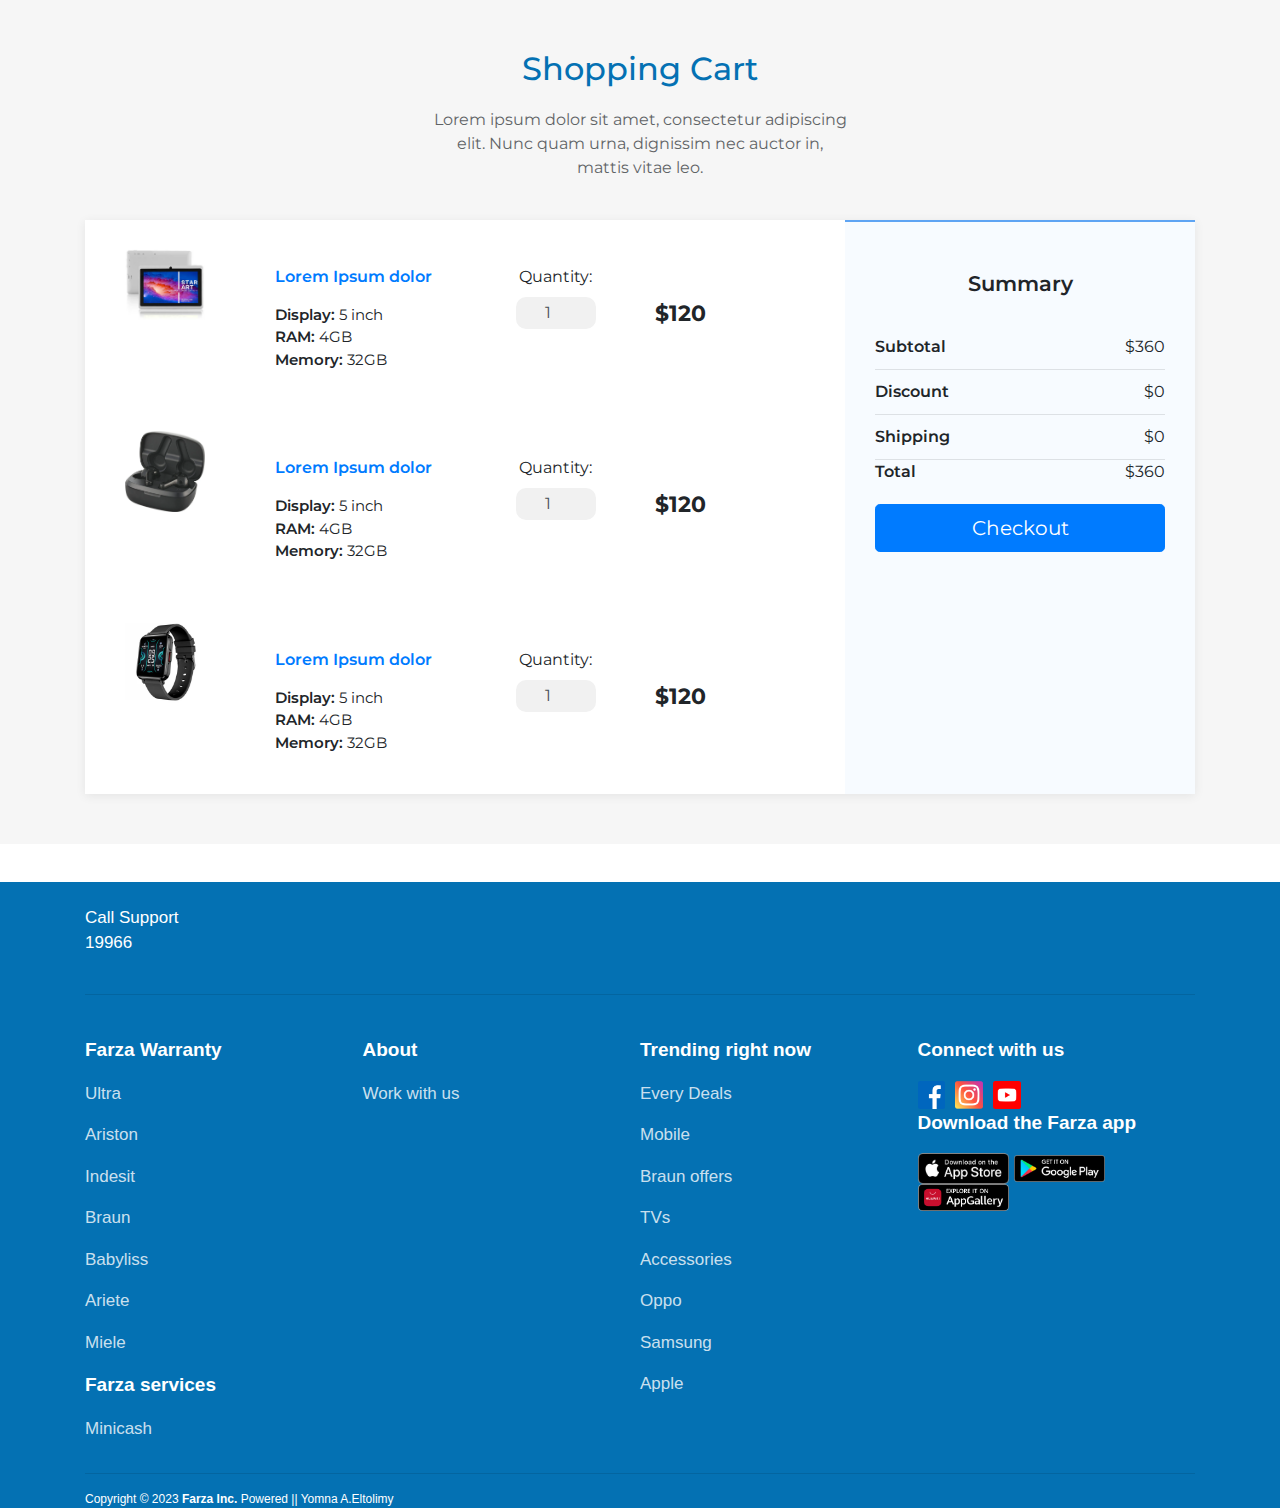
<file: cart.html>
<!DOCTYPE html>
<html>

<head>
    <title> HomePage | Farza</title>
    <meta charset="UTF-8">
    <meta name="viewport" content="width=device-width, initial-scale=1">
    <link rel="stylesheet" href="https://maxcdn.bootstrapcdn.com/bootstrap/4.0.0/css/bootstrap.min.css">
    <link href=" https://fonts.googleapis.com/css?family=Montserrat " rel=" stylesheet ">
    <link rel=" stylesheet " href=" Css/sheet.css ">
</head>

<body>

    <main class=" page ">
        <section class=" shopping-cart dark ">
            <div class=" container ">
                <div class=" block-heading ">
                    <h2>Shopping Cart</h2>
                    <p>Lorem ipsum dolor sit amet, consectetur adipiscing elit. Nunc quam urna, dignissim nec auctor in,
                        mattis vitae leo.</p>
                </div>
                <div class=" content ">
                    <div class=" row ">
                        <div class=" col-md-12 col-lg-8 ">
                            <div class=" items ">
                                <div class=" product ">
                                    <div class=" row ">
                                        <div class=" col-md-3 ">
                                            <img class=" img-fluid mx-auto d-block image "
                                                src=" image/wwwwwwwwwwwwww.png ">
                                        </div>
                                        <div class="col-md-8">
                                            <div class="info">
                                                <div class="row">
                                                    <div class="col-md-5 product-name">
                                                        <div class="product-name">
                                                            <a href="#">Lorem Ipsum dolor</a>
                                                            <div class="product-info">
                                                                <div>Display: <span class="value">5 inch</span></div>
                                                                <div>RAM: <span class="value">4GB</span></div>
                                                                <div>Memory: <span class="value">32GB</span></div>
                                                            </div>
                                                        </div>
                                                    </div>
                                                    <div class="col-md-4 quantity">
                                                        <label for="quantity">Quantity:</label>
                                                        <input type="number" id="quantity" value="1"
                                                            class="form-control quantity-input" min="1" max="1000">
                                                    </div>
                                                    <div class="col-md-3 price">
                                                        <span>$120</span>
                                                    </div>
                                                </div>
                                            </div>
                                        </div>

                                    </div>
                                </div>
                                <div class=" product ">
                                    <div class=" row ">
                                        <div class=" col-md-3 ">
                                            <img class=" img-fluid mx-auto d-block image "
                                                src=" image/wwwwwwwwwwwwwwwwwwwwwwwwwwwww.png ">
                                        </div>
                                        <div class="col-md-8">
                                            <div class="info">
                                                <div class="row">
                                                    <div class="col-md-5 product-name">
                                                        <div class="product-name">
                                                            <a href="#">Lorem Ipsum dolor</a>
                                                            <div class="product-info">
                                                                <div>Display: <span class="value">5 inch</span></div>
                                                                <div>RAM: <span class="value">4GB</span></div>
                                                                <div>Memory: <span class="value">32GB</span></div>
                                                            </div>
                                                        </div>
                                                    </div>
                                                    <div class="col-md-4 quantity">
                                                        <label for="quantity">Quantity:</label>
                                                        <input type="number" id="quantity" value="1"
                                                            class="form-control quantity-input" min="1" max="1000">
                                                    </div>
                                                    <div class="col-md-3 price">
                                                        <span>$120</span>
                                                    </div>
                                                </div>
                                            </div>
                                        </div>

                                    </div>
                                </div>
                                <div class=" product ">
                                    <div class=" row ">
                                        <div class=" col-md-3 ">
                                            <img class=" img-fluid mx-auto d-block image " src=" image/ww.png ">
                                        </div>
                                        <div class="col-md-8">
                                            <div class="info">
                                                <div class="row">
                                                    <div class="col-md-5 product-name">
                                                        <div class="product-name">
                                                            <a href="#">Lorem Ipsum dolor</a>
                                                            <div class="product-info">
                                                                <div>Display: <span class="value">5 inch</span></div>
                                                                <div>RAM: <span class="value">4GB</span></div>
                                                                <div>Memory: <span class="value">32GB</span></div>
                                                            </div>
                                                        </div>
                                                    </div>
                                                    <div class="col-md-4 quantity">
                                                        <label for="quantity">Quantity:</label>
                                                        <input type="number" id="quantity" value="1"
                                                            class="form-control quantity-input" min="1" max="1000">
                                                    </div>
                                                    <div class="col-md-3 price">
                                                        <span>$120</span>
                                                    </div>
                                                </div>
                                            </div>
                                        </div>

                                    </div>
                                </div>
                            </div>
                        </div>
                        <div class=" col-md-12 col-lg-4 ">
                            <div class=" summary ">
                                <h3>Summary</h3>
                                <div class=" summary-item "><span class=" text ">Subtotal</span><span
                                        class=" price ">$360</span></div>
                                <div class=" summary-item "><span class=" text ">Discount</span><span
                                        class=" price ">$0</span></div>
                                <div class=" summary-item "><span class=" text ">Shipping</span><span
                                        class=" price ">$0</span></div>
                                <div class=" summary-item "><span class=" text ">Total</span><span
                                        class=" price ">$360</span></div>
                                <button type=" button " class=" btn btn-primary btn-lg btn-block ">Checkout</button>
                            </div>
                        </div>
                    </div>
                </div>
            </div>
        </section>
    </main>
</body>
<footer>
    <div class="footer-full">
        <div class="container">
            <div class="content1">
                <i class="fas fa-phone"></i>
                <div class="text">
                    <span>Call Support </span>
                    <br>
                    <span>19966</span>
                </div>
            </div>
            <hr>
            <br>
            <div class="content2">
                <div class="box">
                    <p><b>Farza Warranty</b></p>
                    <p><a href="#">Ultra</a></p>
                    <p><a href="#">Ariston</a></p>
                    <p><a href="#">Indesit</a></p>
                    <p><a href="#">Braun</a></p>
                    <p><a href="#">Babyliss</a></p>
                    <p><a href="#">Ariete</a></p>
                    <p><a href="#">Miele</a></p>
                    <p><b>Farza services</b></p>
                    <p><a href="#">Minicash</a></p>
                </div>
                <div class="box">
                    <p><b>About</b></p>
                    <p><a href="#">Work with us</a></p>
                </div>
                <div class="box">
                    <p><b>Trending right now</b></p>
                    <p><a href="#">Every Deals</a></p>
                    <p><a href="#">Mobile</a></p>
                    <p><a href="#">Braun offers</a></p>
                    <p><a href="#">TVs</a></p>
                    <p><a href="#">Accessories</a></p>
                    <p><a href="#">Oppo</a></p>
                    <p><a href="#">Samsung</a></p>
                    <p><a href="#">Apple</a></p>
                </div>
                <div class="box">
                    <p><b>Connect with us</b></p>
                    <div class="logo-connect">
                        <img src="image/face.png" alt="">
                        <img src="image/insta.png" alt="">
                        <img src="image/youtup.png" alt="">
                    </div>
                    <p><b>Download the Farza app</b></p>
                    <div class="logo-items">
                        <img src="image/IOS.png" alt="">
                        <img src="image/Google.png" alt="">
                        <img src="image/Huawei.png" alt="">
                    </div>
                </div>
            </div>
            <hr>
            <div class="copyright">
                Copyright &copy; 2023 <strong><b>Farza</b></strong> <strong>Inc. </strong>Powered || Yomna A.Eltolimy
            </div>
        </div>
    </div>
</footer>
<script src=" https://maxcdn.bootstrapcdn.com/bootstrap/4.0.0/js/bootstrap.min.js "></script>
</body>

</html>
</file>
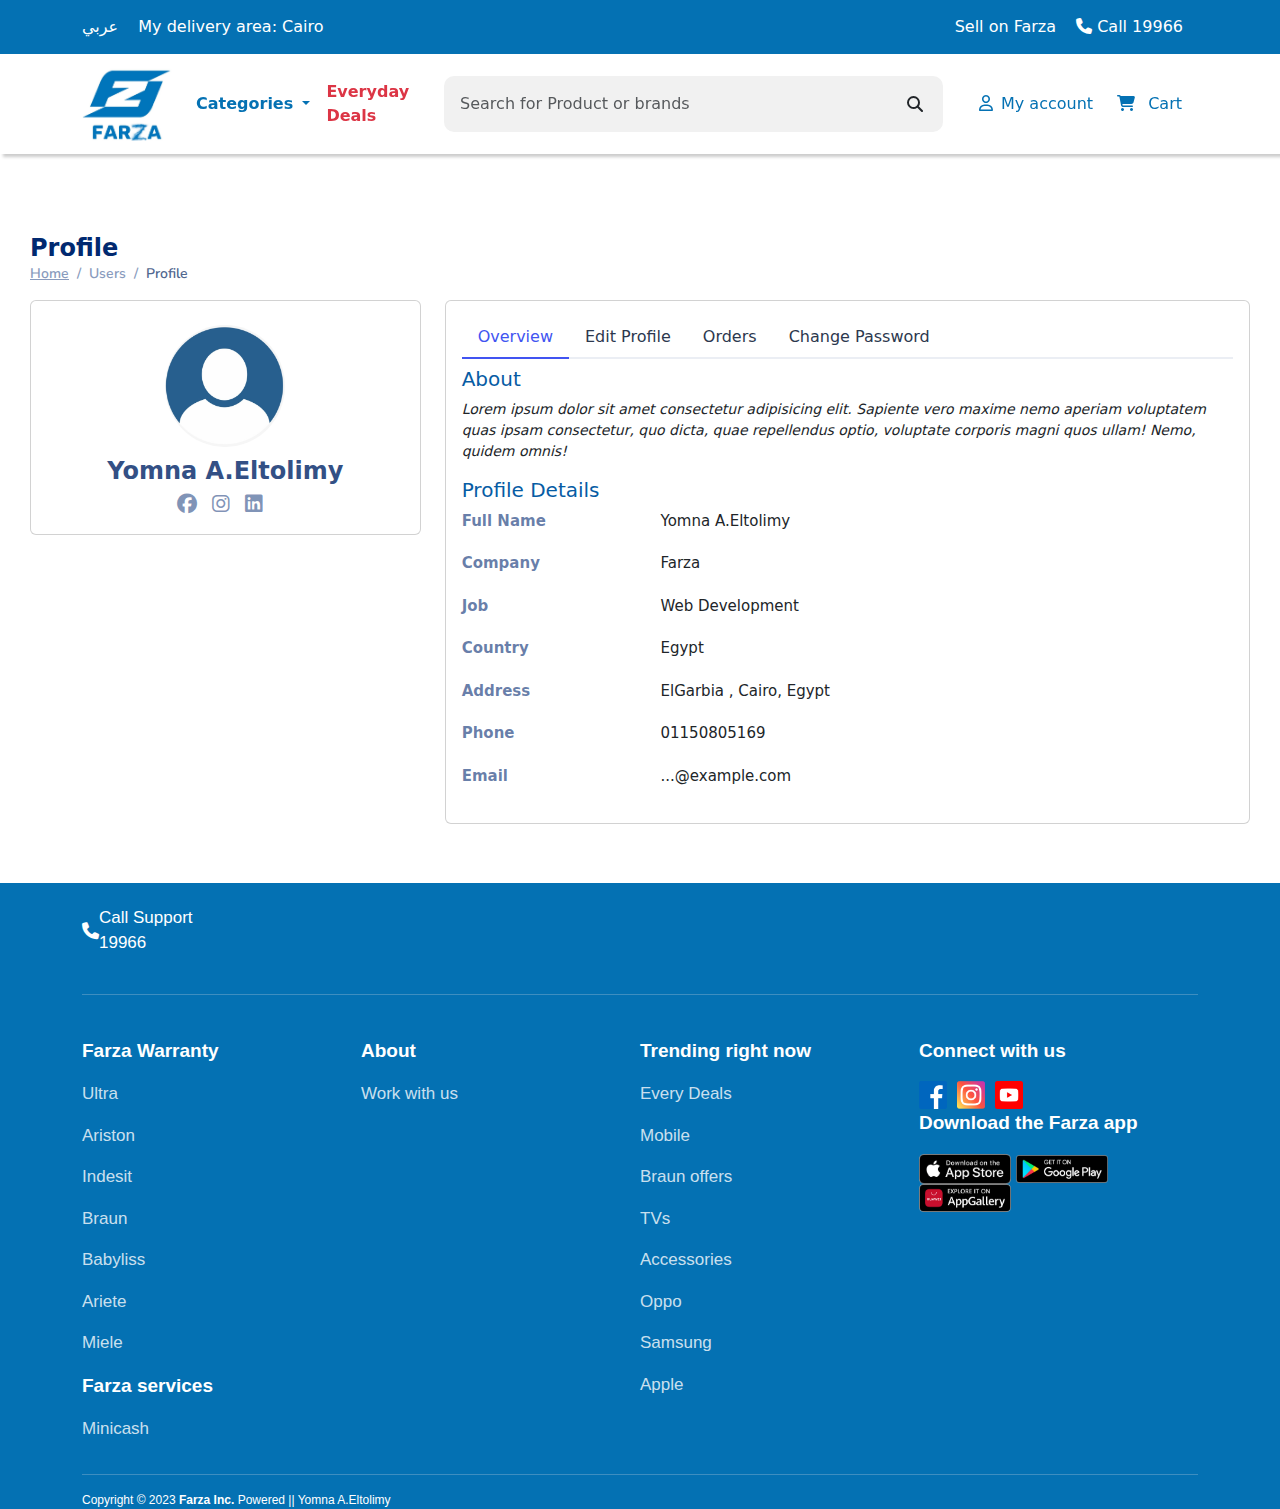
<file: index6.html>
<!DOCTYPE html>
<html lang="en">

<head>
  <meta charset="utf-8" />
  <meta content="width=device-width, initial-scale=1.0" name="viewport" />

  <title>HomePage / Farza</title>
  <meta content="" name="description" />
  <meta content="" name="keywords" />

  <!-- Google Fonts -->
  <link href="https://fonts.gstatic.com" rel="preconnect" />
  <link
    href="https://fonts.googleapis.com/css?family=Open+Sans:300,300i,400,400i,600,600i,700,700i|Nunito:300,300i,400,400i,600,600i,700,700i|Poppins:300,300i,400,400i,500,500i,600,600i,700,700i"
    rel="stylesheet" />
  <link rel="stylesheet" href="https://cdnjs.cloudflare.com/ajax/libs/bootstrap/5.3.0/css/bootstrap.min.css" />
  <!-- Template Main CSS File -->
  <link rel="stylesheet" href="https://cdnjs.cloudflare.com/ajax/libs/font-awesome/6.3.0/css/all.min.css" />
  <link href="Css/sheet.css" rel="stylesheet" />
</head>

<body>
  <header>
    <div class="header-fixed">
      <div class="head">
        <div class="container">
          <div class="head-container">
            <div class="frist">
              <span>عربي</span>
              <span>My delivery area: Cairo</span>
            </div>
            <div class="second">
              <span>Sell on Farza </span>
              <span><i class="fas fa-phone"></i> Call 19966</span>
            </div>
          </div>
        </div>
      </div>
      <!-- //////////////////////////////////////////////////////////////// -->
      <nav class="navbar navbar-expand-lg header">
        <div class="container">
          <a class="navbar-brand" href="#">
            <img src="./image/WhatsApp Image 2023-03-24 at 3.12.04 PM.jpeg" class="img-fluid" />
          </a>
          <button class="navbar-toggler" type="button" data-bs-toggle="collapse"
            data-bs-target="#navbarSupportedContent" aria-controls="navbarSupportedContent" aria-expanded="false"
            aria-label="Toggle navigation">
            <span class="">
              <i class="fa-solid fa-bars text-info"></i>
            </span>
          </button>
          <div class="menu collapse navbar-collapse" id="navbarSupportedContent">
            <ul class="navbar-nav  mb-2 mb-lg-0">
              <li class="nav-item dropdown">
                <a class="nav-link dropdown-toggle" href="#" id="navbarDropdown" role="button" data-bs-toggle="dropdown"
                  aria-expanded="false">
                  <b>Categories</b>
                </a>
                <ul class="dropdown-menu multi-level" aria-labelledby="navbarDropdown">
                  <li class="dropdown-submenu p-2">
                    <div class="text d-flex align-items-center">
                      <img class="img-fluid w-50" src="image/Mobiles_and_tablets.png" alt="">
                      <span>Mobile &amp; Tablets</span>
                    </div>
                    <ul class="dropdown-menu">
                      <li class="link"><a href="#">Mobile</a></li>
                      <hr>
                      <li class="link"><a href="#">Tablets</a></li>
                      <hr>
                      <li class="link"><a href="#">Mobile &amp; Tablet Accessories</a></li>
                    </ul>
                    <div class="arrow"></div>
                  </li>
                  <hr>
                  <li class="dropdown-submenu p-2">
                    <div class="text d-flex align-items-center">
                      <img class="img-fluid w-50" src="image/TV_Entertainmentt.png" alt="">
                      <span>TVs</span>
                    </div>
                    <ul class="dropdown-menu">
                      <li class="link"><a href="#">Explore all</a></li>
                      <hr>
                      <li class="link"><a href="#">TVs</a></li>
                      <hr>
                      <li class="link"><a href="#">Receivers</a></li>
                      <hr>
                      <li class="link"><a href="#">TV Accessories</a></li>
                      <hr>
                      <li class="link"><a href="#">Home Audio</a></li>
                    </ul>
                    <div class="arrow"></div>
                  </li>
                  <hr>
                  <li class="dropdown-submenu p-2">
                    <div class="text d-flex align-items-center">
                      <img class="img-fluid w-75" src="image/small_hope_appliancess.png" alt="">
                      <span>Small Home Appliances</span>
                    </div>
                    <ul class="dropdown-menu">
                      <li class="link"><a href="#"> Explore all</a></li>
                      <hr>
                      <li class="link"><a href="#">Shope All</a></li>
                      <hr>
                      <li class="link"><a href="#">Fans</a></li>
                      <hr>
                      <li class="link"><a href="#">Air Coolers</a></li>
                      <hr>
                      <li class="link"><a href="#">Heaters</a></li>
                      <hr>
                      <li class="link"><a href="#">Kettles & Coffe Makers</a></li>
                      <hr>
                      <li class="link"><a href="#">Microwaves</a></li>
                      <hr>
                      <li class="link"><a href="#">Water Dispenser</a></li>
                      <hr>
                      <li class="link"><a href="#">Hand Blenders</a></li>
                    </ul>
                    <div class="arrow"></div>
                  </li>
                  <hr>
                  <li class="dropdown-submenu p-2">
                    <div class="text d-flex align-items-center">
                      <img class="img-fluid w-25" src="image/Large_home_appliancee.png" alt="">
                      <span> Large Home Appliances</span>
                    </div>
                    <ul class="dropdown-menu">
                      <li class="link"><a href="#">Explore all</a></li>
                      <hr>
                      <li class="link"><a href="#">TVs</a></li>
                      <hr>
                      <li class="link"><a href="#">Receivers</a></li>
                      <hr>
                      <li class="link"><a href="#">TV Accessories</a></li>
                      <hr>
                      <li class="link"><a href="#">Home Audio</a></li>
                    </ul>
                    <div class="arrow"></div>
                  </li>
                  <hr>
                  <li class="dropdown-submenu p-2">
                    <div class="text d-flex align-items-center">
                      <img class="img-fluid w-25" src="image/Laptops_PCss.png" alt="">
                      <span>Laptops & PCs</span>
                    </div>
                    <ul class="dropdown-menu">
                      <li class="link"><a href="#">Explore all</a></li>
                      <hr>
                      <li class="link"><a href="#">TVs</a></li>
                      <hr>
                      <li class="link"><a href="#">Receivers</a></li>
                      <hr>
                      <li class="link"><a href="#">TV Accessories</a></li>
                      <hr>
                      <li class="link"><a href="#">Home Audio</a></li>
                    </ul>
                    <div class="arrow"></div>
                  </li>
                  <hr>
                  <li class="dropdown-submenu p-2">
                    <div class="text d-flex align-items-center">
                      <img class="img-fluid w-25" src="image/beautyt_fitness.avif" alt="">
                      <span>Personal Care</span>
                    </div>
                    <ul class="dropdown-menu">
                      <li class="link"><a href="#">Explore all</a></li>
                      <hr>
                      <li class="link"><a href="#">TVs</a></li>
                      <hr>
                      <li class="link"><a href="#">Receivers</a></li>
                      <hr>
                      <li class="link"><a href="#">TV Accessories</a></li>
                      <hr>
                      <li class="link"><a href="#">Home Audio</a></li>
                    </ul>
                    <div class="arrow"></div>
                  </li>
                  <hr>
                  <li class="dropdown-submenu p-2">
                    <div class="text d-flex align-items-center">
                      <img class="img-fluid w-25" src="image/electronicss.png" alt="">
                      <span>Electronics</span>
                    </div>
                    <ul class="dropdown-menu">
                      <li class="link"><a href="#">Explore all</a></li>
                      <hr>
                      <li class="link"><a href="#">TVs</a></li>
                      <hr>
                      <li class="link"><a href="#">Receivers</a></li>
                      <hr>
                      <li class="link"><a href="#">TV Accessories</a></li>
                      <hr>
                      <li class="link"><a href="#">Home Audio</a></li>
                    </ul>
                    <div class="arrow"></div>
                  </li>
                  <hr>
                  <li class="dropdown-submenu p-2">
                    <div class="text d-flex align-items-center">
                      <img class="img-fluid w-25" src="image/gaming_1.png" alt="">
                      <span>Gaming</span>
                    </div>
                    <ul class="dropdown-menu">
                      <li class="link"><a href="#">Explore all</a></li>
                      <hr>
                      <li class="link"><a href="#">TVs</a></li>
                      <hr>
                      <li class="link"><a href="#">Receivers</a></li>
                      <hr>
                      <li class="link"><a href="#">TV Accessories</a></li>
                      <hr>
                      <li class="link"><a href="#">Home Audio</a></li>
                    </ul>
                    <div class="arrow"></div>
                  </li>
                </ul>
              </li>
            </ul>
            <div class="navbar-nav mb-2 mb-lg-0 w-25">
              <div class="nav-item ">
                <a class="nav-link active text-danger fs-tt" aria-current="page" href="#"><b>Everyday
                    Deals</b></a>
              </div>
            </div>
            <form class="d-flex w-100  position-relative">
              <input class="form-control p-3 me-1 " type="search" placeholder="Search for Product or brands"
                aria-label="Search">
              <i class="fa-solid fa-magnifying-glass position-absolute translate-middle end-0 top-50 p-2"></i>
            </form>
            <div class="d-flex acc align-itmes-center w-50">
              <div class="account-conect me-3 d-flex align-items-center">
                <a href="index6.html"><span><i class="fa-regular fa-user"></i><span class="mx-2">My
                      account</span></span></a>
              </div>
              <div class="cart-conect me-2">
                <a href="cart.html"><span class="w-100"><i class="fa-solid fa-cart-shopping"></i> <span
                      class="mx-2">Cart</span></span></a>
              </div>
            </div>
          </div>
        </div>
      </nav>
      <div></div>
      <!-- //////////////////////////////////////////////////////////////// -->

    </div>

  </header>
  <main id="main" class="main">
    <div class="pagetitle">
      <h1>Profile</h1>
      <nav>
        <ol class="breadcrumb">
          <li class="breadcrumb-item"><a href="index.html">Home</a></li>
          <li class="breadcrumb-item">Users</li>
          <li class="breadcrumb-item active">Profile</li>
        </ol>
      </nav>
    </div>
    <!-- End Page Title -->

    <section class="section profile">
      <div class="row">
        <div class="col-xl-4">
          <div class="card">
            <div class="card-body profile-card pt-4 d-flex flex-column align-items-center">
              <img src="image/WhatsApp Image 2023-05-14 at 3.58.25 PM.jpeg" alt="Profile" class="rounded-circle" />
              <h2>Yomna A.Eltolimy</h2>
              <div class="social-links mt-2">
                <a href="#" class="facebook"><i class="fab fa-facebook"></i></a>
                <a href="#" class="instagram"><i class="fab fa-instagram"></i></a>
                <a href="#" class="linkedin"><i class="fab fa-linkedin"></i></a>
              </div>
            </div>
          </div>
        </div>

        <div class="col-xl-8">
          <div class="card">
            <div class="card-body pt-3">
              <!-- Bordered Tabs -->
              <ul class="nav nav-tabs nav-tabs-bordered">
                <li class="nav-item">
                  <button class="nav-link active" data-bs-toggle="tab" data-bs-target="#profile-overview">
                    Overview
                  </button>
                </li>

                <li class="nav-item">
                  <button class="nav-link" data-bs-toggle="tab" data-bs-target="#profile-edit">
                    Edit Profile
                  </button>
                </li>

                <li class="nav-item">
                  <button class="nav-link" data-bs-toggle="tab" data-bs-target="#profile-Orders">
                    Orders
                  </button>
                </li>

                <li class="nav-item">
                  <button class="nav-link" data-bs-toggle="tab" data-bs-target="#profile-change-password">
                    Change Password
                  </button>
                </li>
              </ul>
              <div class="tab-content pt-2">
                <div class="tab-pane fade show active profile-overview" id="profile-overview">
                  <h5 class="card-title">About</h5>
                  <p class="small fst-italic">
                    Lorem ipsum dolor sit amet consectetur adipisicing elit. Sapiente vero maxime nemo aperiam
                    voluptatem quas ipsam consectetur, quo dicta, quae repellendus optio, voluptate corporis magni quos
                    ullam! Nemo, quidem omnis!
                  </p>

                  <h5 class="card-title">Profile Details</h5>

                  <div class="row">
                    <div class="col-lg-3 col-md-4 label">Full Name</div>
                    <div class="col-lg-9 col-md-8">Yomna A.Eltolimy</div>
                  </div>

                  <div class="row">
                    <div class="col-lg-3 col-md-4 label">Company</div>
                    <div class="col-lg-9 col-md-8">Farza</div>
                  </div>

                  <div class="row">
                    <div class="col-lg-3 col-md-4 label">Job</div>
                    <div class="col-lg-9 col-md-8">Web Development</div>
                  </div>

                  <div class="row">
                    <div class="col-lg-3 col-md-4 label">Country</div>
                    <div class="col-lg-9 col-md-8">Egypt</div>
                  </div>

                  <div class="row">
                    <div class="col-lg-3 col-md-4 label">Address</div>
                    <div class="col-lg-9 col-md-8">
                      ElGarbia , Cairo, Egypt
                    </div>
                  </div>

                  <div class="row">
                    <div class="col-lg-3 col-md-4 label">Phone</div>
                    <div class="col-lg-9 col-md-8">01150805169</div>
                  </div>

                  <div class="row">
                    <div class="col-lg-3 col-md-4 label">Email</div>
                    <div class="col-lg-9 col-md-8">...@example.com</div>
                  </div>
                </div>

                <div class="tab-pane fade profile-edit pt-3" id="profile-edit">
                  <!-- Profile Edit Form -->
                  <form>
                    <div class="row mb-3">
                      <label for="profileImage" class="col-md-4 col-lg-3 col-form-label">Profile Image</label>
                      <div class="col-md-8 col-lg-9">
                        <img src="image/WhatsApp Image 2023-05-14 at 3.58.25 PM.jpeg" alt="Profile" />
                        <div class="pt-2">
                          <a href="#" class="btn btn-primary btn-sm" title="Upload new profile image"><i
                              class="fas fa-upload"></i></a>
                          <a href="#" class="btn btn-danger btn-sm" title="Remove my profile image"><i
                              class="fas fa-trash-can"></i></a>
                        </div>
                      </div>
                    </div>

                    <div class="row mb-3">
                      <label for="fullName" class="col-md-4 col-lg-3 col-form-label">Full Name</label>
                      <div class="col-md-8 col-lg-9">
                        <input name="fullName" type="text" class="form-control" id="fullName"
                          value="Yomna A.Eltolimy" />
                      </div>
                    </div>

                    <div class="row mb-3">
                      <label for="about" class="col-md-4 col-lg-3 col-form-label">About</label>
                      <div class="col-md-8 col-lg-9">
                        <textarea name="about" class="form-control" id="about" style="height: 100px">
Lorem ipsum dolor sit amet consectetur adipisicing elit. Repudiandae impedit vitae obcaecati sint sit labore optio, consectetur fuga ex cum, porro natus pariatur ad, aliquam veritatis facilis provident voluptate eaque?</textarea>
                      </div>
                    </div>

                    <div class="row mb-3">
                      <label for="company" class="col-md-4 col-lg-3 col-form-label">Company</label>
                      <div class="col-md-8 col-lg-9">
                        <input name="company" type="text" class="form-control" id="company" value="Farza" />
                      </div>
                    </div>

                    <div class="row mb-3">
                      <label for="Job" class="col-md-4 col-lg-3 col-form-label">Job</label>
                      <div class="col-md-8 col-lg-9">
                        <input name="job" type="text" class="form-control" id="Job" value="Web Development" />
                      </div>
                    </div>

                    <div class="row mb-3">
                      <label for="Country" class="col-md-4 col-lg-3 col-form-label">Country</label>
                      <div class="col-md-8 col-lg-9">
                        <input name="country" type="text" class="form-control" id="Country" value="Egypt" />
                      </div>
                    </div>

                    <div class="row mb-3">
                      <label for="Address" class="col-md-4 col-lg-3 col-form-label">Address</label>
                      <div class="col-md-8 col-lg-9">
                        <input name="address" type="text" class="form-control" id="Address"
                          value=" ElGarbia , Cairo, Egypt" />
                      </div>
                    </div>

                    <div class="row mb-3">
                      <label for="Phone" class="col-md-4 col-lg-3 col-form-label">Phone</label>
                      <div class="col-md-8 col-lg-9">
                        <input name="phone" type="text" class="form-control" id="Phone" value="01150805169" />
                      </div>
                    </div>

                    <div class="row mb-3">
                      <label for="Email" class="col-md-4 col-lg-3 col-form-label">Email</label>
                      <div class="col-md-8 col-lg-9">
                        <input name="email" type="email" class="form-control" id="Email" value="...@example.com" />
                      </div>
                    </div>

                    <div class="row mb-3">
                      <label for="Facebook" class="col-md-4 col-lg-3 col-form-label">Facebook Profile</label>
                      <div class="col-md-8 col-lg-9">
                        <input name="facebook" type="text" class="form-control" id="Facebook"
                          value="https://facebook.com/#" />
                      </div>
                    </div>

                    <div class="row mb-3">
                      <label for="Instagram" class="col-md-4 col-lg-3 col-form-label">Instagram Profile</label>
                      <div class="col-md-8 col-lg-9">
                        <input name="instagram" type="text" class="form-control" id="Instagram"
                          value="https://instagram.com/#" />
                      </div>
                    </div>

                    <div class="row mb-3">
                      <label for="Linkedin" class="col-md-4 col-lg-3 col-form-label">Linkedin Profile</label>
                      <div class="col-md-8 col-lg-9">
                        <input name="linkedin" type="text" class="form-control" id="Linkedin"
                          value="https://linkedin.com/#" />
                      </div>
                    </div>

                    <div class="text-center">
                      <button type="submit" class="btn btn-primary">
                        Save Changes
                      </button>
                    </div>
                  </form>
                  <!-- End Profile Edit Form -->
                </div>

                <div class="tab-pane fade pt-3" id="profile-Orders">
                  <!-- orders Form -->
                  <table class="Orders">
                    <thead class="theead">
                      <tr>
                        <th>Order</th>
                        <th>Date</th>
                        <th>Status</th>
                        <th>Total</th>
                        <th>Action</th>
                      </tr>
                    </thead>
                    <tbody id="tbody">
                    <tbody>
                      <tr>
                        <th>1</th>
                        <th>14 May</th>
                        <th>Toshiba</th>
                        <th>245</th>
                        <th>Active</th>
                      </tr>
                      <tr>
                        <th>2</th>
                        <th>15 May</th>
                        <th>Nokia</th>
                        <th>324</th>
                        <th>Active</th>
                      </tr>
                    </tbody>

                    </tbody>
                    </tbody>
                  </table>
                  <!-- End orders Form -->
                </div>

                <div class="tab-pane fade pt-3" id="profile-change-password">
                  <!-- Change Password Form -->
                  <form>
                    <div class="row mb-3">
                      <label for="currentPassword" class="col-md-4 col-lg-3 col-form-label">Current Password</label>
                      <div class="col-md-8 col-lg-9">
                        <input name="password" type="password" class="form-control" id="currentPassword" />
                      </div>
                    </div>

                    <div class="row mb-3">
                      <label for="newPassword" class="col-md-4 col-lg-3 col-form-label">New Password</label>
                      <div class="col-md-8 col-lg-9">
                        <input name="newpassword" type="password" class="form-control" id="newPassword" />
                      </div>
                    </div>

                    <div class="row mb-3">
                      <label for="renewPassword" class="col-md-4 col-lg-3 col-form-label">Re-enter New Password</label>
                      <div class="col-md-8 col-lg-9">
                        <input name="renewpassword" type="password" class="form-control" id="renewPassword" />
                      </div>
                    </div>

                    <div class="text-center">
                      <button type="submit" class="btn btn-primary">
                        Change Password
                      </button>
                    </div>
                  </form>
                  <!-- End Change Password Form -->
                </div>
              </div>
              <!-- End Bordered Tabs -->
            </div>
          </div>
        </div>
      </div>
    </section>
  </main>
  <!-- End #main -->
  <footer>
    <div class="footer-full">
      <div class="container">
        <div class="content1">
          <i class="fas fa-phone"></i>
          <div class="text">
            <span>Call Support </span>
            <br>
            <span>19966</span>
          </div>
        </div>
        <hr>
        <br>
        <div class="content2">
          <div class="box">
            <p><b>Farza Warranty</b></p>
            <p><a href="#">Ultra</a></p>
            <p><a href="#">Ariston</a></p>
            <p><a href="#">Indesit</a></p>
            <p><a href="#">Braun</a></p>
            <p><a href="#">Babyliss</a></p>
            <p><a href="#">Ariete</a></p>
            <p><a href="#">Miele</a></p>
            <p><b>Farza services</b></p>
            <p><a href="#">Minicash</a></p>
          </div>
          <div class="box">
            <p><b>About</b></p>
            <p><a href="#">Work with us</a></p>
          </div>
          <div class="box">
            <p><b>Trending right now</b></p>
            <p><a href="#">Every Deals</a></p>
            <p><a href="#">Mobile</a></p>
            <p><a href="#">Braun offers</a></p>
            <p><a href="#">TVs</a></p>
            <p><a href="#">Accessories</a></p>
            <p><a href="#">Oppo</a></p>
            <p><a href="#">Samsung</a></p>
            <p><a href="#">Apple</a></p>
          </div>
          <div class="box">
            <p><b>Connect with us</b></p>
            <div class="logo-connect">
              <img src="image/face.png" alt="">
              <img src="image/insta.png" alt="">
              <img src="image/youtup.png" alt="">
            </div>
            <p><b>Download the Farza app</b></p>
            <div class="logo-items">
              <img src="image/IOS.png" alt="">
              <img src="image/Google.png" alt="">
              <img src="image/Huawei.png" alt="">
            </div>
          </div>
        </div>
        <hr>
        <div class="copyright">
          Copyright &copy; 2023 <strong><b>Farza</b></strong> <strong>Inc. </strong>Powered || Yomna A.Eltolimy
        </div>
      </div>
    </div>
  </footer>
  <script src="https://cdnjs.cloudflare.com/ajax/libs/bootstrap/5.3.0/js/bootstrap.bundle.min.js"></script>
</body>

</html>
</file>
<file: Css/sheet.css>
* {
    margin: 0;
    padding: 0;
    box-sizing: border-box;
}

.form-control {
    border: none !important;
    outline: none !important;
    transition: all 0.2s;
    -webkit-transition: all 0.2s;
    -moz-transition: all 0.2s;
    -ms-transition: all 0.2s;
    -o-transition: all 0.2s;
    background-color: #f1f1f1;
    border-radius: 10px;
    -webkit-border-radius: 10px;
    -moz-border-radius: 10px;
    -ms-border-radius: 10px;
    -o-border-radius: 10px;
}

.form-control:hover {
    background-color: #ccc;
}

.header {
    box-shadow: 3px 3px 3px #ccc;
    margin-bottom: 30px;
    /* padding: 31px; */
}

header {
    position: sticky;
    top: 0%;
    width: 100%;
    background-color: white;
    z-index: 9999;
}

.head {
    background-color: #0471b3;
}

.collapse li a {
    color: #0471b3;
}

.head .head-container {
    display: flex;
    justify-content: space-between;
    align-items: center;
    padding: 15px 0;
}

.head .head-container .frist,
.head .head-container .second {
    color: white;
}

@media (max-width: 1246px) {
    .fs-tt {
        font-size: 12px !important;
    }
}

.acc {
    justify-content: flex-end;
}

@media (max-width: 992px) {
    .acc {
        justify-content: flex-start !important;
    }
}

.head .head-container .frist span,
.head .head-container .second span {
    margin-right: 15px;
}

.account-conect a,
.cart-conect a {
    text-decoration: none;
    color: #0471b3;
}

.navbar-brand {
    max-width: 90px !important;
}

.navbar {
    background-color: #fff !important;
}

.slider-onee .swiper {
    width: 100%;
    height: 90%;
}

.slider-onee .swiper-slide {
    max-width: 100%;
    text-align: center;
    font-size: 18px;
    background: #fff;
    display: flex;
    justify-content: center;
    align-items: center;
}

.slider-onee .swiper-slide img {
    display: block;
    width: 100%;
    height: 100%;
    object-fit: cover;
}

.slider-two .container {
    background-position: fixed;
    display: block;
    justify-content: space-between;
    margin-top: 2%;
}

.slider-two .swiper {
    width: 100% !important;
    margin-top: 3%;
    box-shadow: 0px 1px 4px rgba(0, 0, 0, 0.06);
}

.slider-two .swiper-slide {
    font-size: 12px;
    font-weight: 400;
    width: 15% !important;
    padding: 11px;
    text-align: -webkit-center;
    background: #fff;
    border: none !important;
}

.slider-two .swiper-wrapper {
    height: 50%;
}

.slider-two .swiper-slide img {
    display: block;
    width: 100% !important;
    object-fit: contain;
    object-position: center;
}

.logo-more {
    width: 35%;
    margin: auto;
}

.more {
    margin-top: 3%;
}

.more .paner {
    background-image: url(../image/card-visual-application.webp);
    background-position: center;
    background-attachment: fixed;
    height: 80%;
    margin: auto;
    padding: 5% 0 0 0;
    background-repeat: no-repeat;
    text-align: center;
    background-color: #9f18cd;
    border-radius: 5px;
    -webkit-border-radius: 5px;
    -moz-border-radius: 5px;
    -ms-border-radius: 5px;
    -o-border-radius: 5px;
}

.tolen {
    color: white;
    text-align: center;
    font-family: sans-serif;
    font-size: 17px;
    font-weight: 700;
    letter-spacing: 3px;
}

.q {
    margin: auto;
    height: 50px;
    display: block;
    background: white;
    color: black;
    border: 2px solid black;
    border-radius: 5px;
    line-height: 48px;
    font-size: 14px;
    font-family: "Rubik", sans-serif;
    padding: 0px 38px;
    border: hidden;
    font-weight: 700;
    -webkit-border-radius: ;
    -moz-border-radius: ;
    -ms-border-radius: ;
    -o-border-radius: ;
}

.more .paner .p-more {
    font-size: 14px;
    color: white;
    margin-top: 10px;
    line-height: 48px;
    font-size: 14px;
    font-family: sans-serif;
    border: hidden;
    font-weight: 700;
}

.content h2 {
    color: white;
    flex-grow: 1;
}

.slider3 .slider3-container {
    background-image: url(../image/multicolor_desktop_1.png);
    background-repeat: no-repeat;
    background-size: cover;
    padding: 13px;
    background-position: fixed;
    display: flex;
    justify-content: space-between;
    margin-top: 2%;
}

.slider3 .slider3-container .content h2 {
    font-family: system-ui;
    font-size: 43px;
    font-weight: 700;
    display: flex;
    flex-direction: column;
    flex-grow: 1;
}

.slider3 .slider3-container .content button {
    margin: 7px;
}

.slider3 .swiper {
    width: 100% !important;
}

.slider3 .swiper-slide {
    font-size: 11px;
    font-weight: 400;
    width: 11vw !important;
    padding: 11px;
    text-align: -webkit-center;
    align-items: center;
    display: flex;
    flex-direction: column;
    border-radius: 10px;
    background: #fff;
    -webkit-border-radius: 10px;
    -moz-border-radius: 10px;
    -ms-border-radius: 10px;
    -o-border-radius: 10px;
}

.slider3 .swiper-slide img {
    display: flex;
    flex-direction: column;
    object-fit: cover;
    width: 100% !important;
    height: 100%;
}

.slider3 .swiper-slide p {
    flex-grow: 1;
    display: flex;
    flex-direction: column;
}

.slider4 .slider4-container {
    background-position: fixed;
    display: block;
    justify-content: space-between;
    margin-top: 2%;
    box-shadow: 0px 1px 4px rgba(0, 0, 0, 0.06);
    padding: 20px;
}

.swiper-slide img {
    height: 150px;
}

.slider4 .swiper {
    width: 100% !important;
    height: 80%;
}

.slider4 .swiper-slide {
    font-size: 12px;
    font-weight: 400;
    width: 15% !important;
    padding: 11px;
    text-align: -webkit-center;
    background: #fff;
    border-right: 1px solid rgba(13, 13, 13, 0.2);
}

.slider4 .swiper-slide .titleSection {
    font-size: 18px;
}

.slider4 .swiper-wrapper {
    height: 50%;
}

.slider4 .swiper-slide img {
    display: block;
    /* object-fit: cover; */
    width: 100% !important;
    object-fit: contain;
    object-position: center;
}

.slider5 .slider5-container {
    background-position: fixed;
    display: block;
    justify-content: space-between;
    margin-top: 2%;
    box-shadow: 0px 1px 4px rgba(0, 0, 0, 0.06);
    padding: 20px;
}

.swiper-slide img {
    height: 150px;
}

.slider5 .swiper {
    width: 100% !important;
    height: 80%;
}

.slider5 .swiper-slide {
    font-size: 12px;
    font-weight: 400;
    width: 15% !important;
    padding: 11px;
    text-align: -webkit-center;
    background: #fff;
    border-right: 1px solid rgba(13, 13, 13, 0.2);
}

.slider5 .swiper-slide .titleSection {
    font-size: 18px;
}

.slider5 .swiper-wrapper {
    height: 50%;
}

.slider5 .swiper-slide img {
    display: block;
    /* object-fit: cover; */
    width: 100% !important;
    object-fit: contain;
    object-position: center;
}

.container.wrap {
    box-shadow: 0px 1px 4px rgba(0, 0, 0, 0.06);
    width: 85%;
    margin: auto;
}

.container.wrap h2 {
    font-size: 24px;
}

.myImages {
    width: 85%;
    margin: auto;
    display: flex;
    justify-content: center;
    align-items: center;
    flex-wrap: wrap;
}

.myImages img {
    width: 30%;
    margin: 1%;
}

.slider7 .slider7-container {
    background-position: fixed;
    display: block;
    justify-content: space-between;
    margin-top: 2%;
    box-shadow: 0px 1px 4px rgba(0, 0, 0, 0.06);
    padding: 20px;
}

.swiper-slide img {
    height: 150px;
}

.slider7 .swiper {
    width: 100% !important;
    height: 80%;
}

.slider7 .swiper-slide {
    font-size: 12px;
    font-weight: 400;
    width: 15% !important;
    padding: 11px;
    text-align: -webkit-center;
    background: #fff;
    border-right: 1px solid rgba(13, 13, 13, 0.2);
}

.slider7 .swiper-slide .titleSection {
    font-size: 18px;
}

.slider7 .swiper-wrapper {
    height: 50%;
}

.slider7 .swiper-slide img {
    display: block;
    /* object-fit: cover; */
    width: 100% !important;
    object-fit: contain;
    object-position: center;
}

.footer-full {
    background-color: #0471b3;
    margin-top: 3% !important;
    font-family: sans-serif;
    font-size: 17px;
}

.footer-full .content1 {
    color: #fff;
    display: flex;
    align-items: center;
    padding: 2% 0;
    cursor: pointer;
}

hr {
    color: rgb(235, 233, 233);
}

.footer-full .content1 svg {
    margin-right: 10px;
}

.footer-full .content2 {
    display: flex;
    justify-content: space-between;
    color: #fff;
}

.footer-full .content2 .box p a {
    color: #a6a9ae;
}

.footer-full .content2 .box p a:hover {
    color: white;
}

.footer-full .content2 .box p b {
    font-size: 19px;
    font-family: sans-serif;
    cursor: pointer;
}

.footer-full .content2 .box {
    flex-basis: 32.333%;
}

.footer-full .content2 .box p a {
    text-decoration: none;
    color: #fffc;
}

.footer-full .content2 .box .logo-connect {
    display: flex;
    align-items: center;
}

.footer-full .content2 .box .logo-connect img {
    width: 10%;
    margin-right: 10px;
    cursor: pointer;
}

.footer-full .content2 .box .logo-items img {
    width: 33%;
    cursor: pointer;
}

.footer-full .copyright {
    color: white;
}

.copyright {
    font-size: 12px;
}

@media (max-width: 1200px) {
    .head .head-container {
        /* display: none; */
    }
    .navbar-brand {
        max-width: 58px !important;
    }
    .slider-two .swiper-slide {
        width: 19vw !important;
        height: 17em;
    }
    .slider3 .swiper-slide {
        width: 14vw !important;
    }
    .slider4 .swiper-slide {
        width: 19vw !important;
    }
    .slider5 .swiper-slide {
        width: 19vw !important;
    }
}

@media (max-width: 992px) {
    .head .head-container {
        /* padding: 0px 0;
        margin: 0px -9px;
        font-size: 11px; */
        display: none;
    }
    .slider-two .swiper-slide {
        width: 16em !important;
        height: 18em;
    }
    .slider-two .swiper-slide img {
        height: 168px;
    }
    .slider3 .swiper-slide {
        width: 17vw !important;
        /* height: 287px;
    padding: 11px; */
    }
    .slider4 .swiper-slide {
        width: 19vw !important;
    }
    .slider5 .swiper-slide {
        width: 19vw !important;
    }
    .slider7 .swiper-slide {
        width: 19vw !important;
    }
}

@media (max-width: 768px) {
    .slider-two .swiper-slide p {
        font-size: 11px;
        font-weight: 500;
    }
    .navbar-brand {
        max-width: 57px !important;
    }
    .slider-two .swiper-slide {
        width: 11em !important;
        font-size: 1.2em;
        height: 10em;
    }
    .slider-two .swiper {
        margin-top: 1em;
    }
    .slider-two .swiper-slide img {
        height: 7em;
    }
    .slider-two .swiper-slide p {
        margin-top: 0.8px;
        font-size: 0.8em;
    }
    .slider3 .swiper-slide {
        width: 23vw !important;
    }
    .slider4 .swiper-slide {
        width: 26vw !important;
    }
    .slider5 .swiper-slide {
        width: 25vw !important;
    }
    .slider7 .swiper-slide {
        width: 26vw !important;
    }
}

@media (max-width: 609px) {
    .head .head-container {
        /* padding: 13px 0;
    margin: 0px -11px; */
        display: none;
    }
    .navbar-brand {
        max-width: 51px !important;
    }
    .slider-two .swiper-slide {
        width: 29vw !important;
    }
    .slider3 .swiper-slide {
        width: 29vw !important;
    }
    .slider4 .swiper-slide {
        width: 29vw !important;
    }
    .slider5 .swiper-slide {
        width: 29vw !important;
    }
    .slider7 .swiper-slide {
        width: 29vw !important;
    }
    .footer-full {
        font-size: 12px;
    }
}

@media (max-width: 600px) {
    .head .head-container {
        /* padding: 13px 0;
    margin: 0px -11px; */
        display: none;
    }
    .navbar-brand {
        max-width: 54px !important;
    }
    .slider-two .swiper-slide {
        width: 29vw !important;
        height: 10em;
    }
    .slider3 .swiper-slide {
        width: 29vw !important;
    }
    .slider4 .swiper-slide {
        width: 30vw !important;
    }
    .slider5 .swiper-slide {
        width: 30vw !important;
    }
    .slider7 .swiper-slide {
        width: 30vw !important;
    }
}

@media (max-width: 576px) {
    .head .head-container {
        /* padding: 13px 0;
    margin: 0px -11px; */
        display: none;
    }
    .navbar-brand {
        max-width: 54px !important;
    }
    .tolen {
        font-size: 14px;
    }
    .slider-two .swiper-slide {
        width: 31vw !important;
        height: 10em;
    }
    .slider3 .swiper-slide {
        width: 32vw !important;
    }
    .slider4 .swiper-slide {
        width: 35vw !important;
    }
    .slider5 .swiper-slide {
        width: 35vw !important;
    }
    .slider7 .swiper-slide {
        width: 35vw !important;
    }
    .myImages img {
        width: 50%;
        margin: auto;
        display: flex;
        justify-content: center;
        align-items: center;
        padding: 2px;
    }
}

@media (max-width: 450px) {
    .head .head-container {
        /* padding: 0px 0;
    margin: 0px -9px;
    font-size: 12.5px; */
        display: none;
    }
    .navbar-brand {
        max-width: 51px !important;
    }
    .slider-two .swiper-slide {
        width: 40vw !important;
        height: 205px;
        padding: 11px;
    }
    .slider3 .swiper-slide {
        width: 40vw !important;
    }
    .slider4 .swiper-slide {
        width: 43vw !important;
    }
    .slider5 .swiper-slide {
        width: 43vw !important;
    }
    .slider7 .swiper-slide {
        width: 43vw !important;
    }
    .myImages img {
        width: 50%;
        margin: auto;
        display: flex;
        justify-content: center;
        align-items: center;
        padding: 2px;
    }
}

@media (max-width: 370px) {
    .head .head-container {
        /* padding: 0px 0;
    margin: 0px -9px;
    font-size: 11px; */
        display: none;
    }
    .navbar-brand {
        max-width: 41px !important;
    }
    .slider-two .swiper-slide {
        width: 36vw !important;
        height: 211px;
        padding: 11px;
    }
    .slider3 .swiper-slide {
        width: 36vw !important;
    }
    .slider4 .swiper-slide {
        width: 45vw !important;
    }
    .slider5 .swiper-slide {
        width: 45vw !important;
    }
    .slider7 .swiper-slide {
        width: 45vw !important;
    }
}

@media (max-width: 350px) {
    .head .head-container {
        /* padding: 0px 0;
        margin: 0px -9px;
        font-size: 11px; */
        display: none;
    }
    .slider-two .swiper-slide {
        width: 44vw !important;
        height: 287px;
        padding: 11px;
    }
    .slider3 .swiper-slide {
        width: 44vw !important;
    }
    .slider4 .swiper-slide {
        width: 44vw !important;
    }
    .slider5 .swiper-slide {
        width: 44vw !important;
    }
    .slider7 .swiper-slide {
        width: 44vw !important;
    }
}

@media screen and (min-width: 768px) and (max-width: 991px) {
    .slider3 .swiper-slide {
        width: 19vw !important;
    }
}


/* ////////////////// Index 2 */

.arrow {
    position: absolute;
    right: 10px;
    transform: translateY(-50%);
    width: 0;
    height: 0;
    border-left: 5px solid transparent;
    border-right: 5px solid transparent;
    border-top: 5px solid #0471b3;
}

.dropdown-menu li {
    display: flex;
    align-items: center;
}


/* Style for the sub-menu */

.dropdown-menu ul {
    display: none;
    position: absolute;
    top: 0;
    left: 100%;
    min-width: 150px;
    padding: 0;
    margin: 0;
    z-index: 1;
}


/* Show sub-menu on hover */

.dropdown-menu li:hover>ul {
    display: block;
}


/* Style for the links in the sub-menu */

.dropdown-menu li ul li {
    width: 100%;
}


/* Style for the horizontal line */

.dropdown-menu hr {
    margin: 5px 0;
}


/* Style for the sub-menu text and image */

.dropdown-menu li .text {
    display: flex;
    align-items: center;
    padding-right: 10px;
}

.dropdown-menu li .text img {
    margin-right: 10px;
    max-width: 33px;
}

.dropdown-menu li .text span {
    font-weight: bold;
}

ul.dropdown-menu.multi-level.show {
    width: 17rem;
    margin-top: 15%;
}

ul.dropdown-menu {
    width: 18rem !important;
}

.dropdown-menu ul {}

.dropdown-menu ul li {
    padding: 10px;
    color: #0471b3;
    cursor: pointer;
    transition: 200ms;
    white-space: nowrap;
    font-weight: 500;
    -webkit-transition: 200ms;
    -moz-transition: 200ms;
    -ms-transition: 200ms;
    -o-transition: 200ms;
}

.dropdown-menu ul li a {
    text-decoration: none;
}


/* /////////////index 2/////////////// */

.moge .mogee {
    text-decoration: none;
    color: #7f8286;
    font-size: 14px;
}

.moge .magnify-container .mag-container .second img {
    border: none;
}

#sample-watch {
    width: 100%;
    max-width: 345px;
    margin-top: 15%;
}

.magnify>.magnify-lens {
    background-color: #fff !important;
    /* Prevent adjacent image from appearing in lens */
}

.magnify-container {
    display: flex;
    justify-content: space-between;
    box-shadow: 0px 1px 4px rgba(0, 0, 0, 0.06);
    padding: 18px;
}

.moge .magnify-container .mag-container .second {
    position: relative;
}

.moge .magnify-container .mag-container .first {
    flex-basis: 12%;
    max-width: 100%;
}

.moge .magnify-container .mag-container .first .box {
    margin-bottom: 15px;
    padding: 15px;
}

.moge .magnify-container .mag-container .first .box:hover {
    border: 1px solid black;
    border-radius: 7px;
    -webkit-border-radius: 7px;
    -moz-border-radius: 7px;
    -ms-border-radius: 7px;
    -o-border-radius: 7px;
}

.moge .magnify-container .mag-container .first .active {
    border: 1px solid black;
    border-radius: 7px;
    -webkit-border-radius: 7px;
    -moz-border-radius: 7px;
    -ms-border-radius: 7px;
    -o-border-radius: 7px;
}

.moge .magnify-container .mag-container span {
    border: 1px solid #c3c7cc;
    padding: 14px;
    border-radius: 5px;
    -webkit-border-radius: 5px;
    -moz-border-radius: 5px;
    -ms-border-radius: 5px;
    -o-border-radius: 5px;
}

.mag-container2 button {
    background-color: #0471b3;
    border: #0471b3;
}

.mag-container2 button:hover {
    background: #0f5b8a;
}

.mag-container2 {
    flex-basis: 50%;
}

.moge .magnify-container .mag-container {
    display: flex;
    justify-content: space-evenly;
    align-items: flex-start;
}

@media (max-width: 992px) {
    .moge .magnify-container .mag-container .first {
        flex-basis: 14%;
    }
    .magnify-container {
        flex-wrap: wrap;
    }
    .moge .magnify-container .mag-container2 {
        flex-basis: 100%;
    }
}

@media (max-width: 768px) {
    .moge .magnify-container .mag-container {
        flex-wrap: wrap;
        justify-content: space-between;
        flex-direction: column-reverse;
    }
    .moge .magnify-container .mag-container .first {
        display: flex;
    }
    .moge .magnify-container .mag-container .second {
        margin-left: 10%;
    }
    .moge .magnify-container .mag-container2 {
        flex-basis: 100%;
    }
}


/* ///////////////////////////index 3////////////////////////////// */

.yomna {
    width: 100%;
}

.add-to-cart {
    position: relative;
    margin-top: 10px;
    cursor: pointer;
}

.add-to-cart .item-caption {
    position: absolute;
    text-align: center;
    width: 100%;
    left: 0;
    padding: 5px 0 5px 5px;
    bottom: 0px;
    background-color: #0471b3;
    color: #fff;
    opacity: 0;
}

.add-to-cart:hover .item-caption {
    opacity: 1;
}

.lightbox-container {
    position: fixed;
    top: 0;
    bottom: 0;
    left: 0;
    right: 0;
    background-color: rgba(0, 0, 0, 0.6);
}

.lightbox-item {
    position: relative;
    width: 50%;
    height: 500px;
    background-image: url(../image/b2.png.jpg);
    background-size: cover;
    background-position: center center;
}

.lightbox-item i {
    font-size: 1.2rem;
    margin: 0.5rem;
    cursor: pointer;
}

#close {
    position: absolute;
    top: 10px;
    right: 10px;
}

.coloor {
    color: #0b6ead;
}

.content2-n {
    display: flex;
    flex-wrap: wrap;
}

.content1 {
    color: #0471b3;
    cursor: pointer;
    padding: 0 25px;
}

.content2-n button {
    border: 1px solid #0471b3;
    border-radius: 30px;
    -webkit-border-radius: 30px;
    -moz-border-radius: 30px;
    -ms-border-radius: 30px;
    -o-border-radius: 30px;
}

.content2-n button:hover {
    background-color: #0471b3;
    color: #fff;
}

.content2 .box p a {
    color: #0471b3;
    text-decoration: none;
}

.content2 p a:hover {
    color: #35558d;
}

button .btn {
    display: flex;
    background-color: #0471b3;
}

button .btn :hover {
    background-color: #35558d;
}

.flteer {
    display: flex;
    justify-content: space-between;
}

@media (max-width: 992px) {
    .content1 {
        padding: 0;
    }
    .flteer {
        flex-wrap: wrap;
        width: 100%;
    }
    .imagee {
        width: 100%;
    }
    .writee {
        width: 100%;
    }
}


/* /////////////////////////index 4///////////////////////////// */

#formFooter a {
    color: #0471b3;
    display: inline-block;
    text-decoration: none;
    font-weight: 400;
}

#formContent h2 {
    text-align: center;
    font-size: 16px;
    font-weight: 600;
    text-transform: uppercase;
    display: inline-block;
    margin: 40px 8px 10px 8px;
    color: #cccccc;
}


/* STRUCTURE */

.wrapper {
    display: flex;
    align-items: center;
    flex-direction: column;
    justify-content: center;
    width: 100%;
    min-height: 100%;
    padding: 20px;
}

#formContent {
    -webkit-border-radius: 10px 10px 10px 10px;
    border-radius: 10px 10px 10px 10px;
    background: #fff;
    padding: 30px;
    width: 90%;
    max-width: 450px;
    position: relative;
    padding: 0px;
    -webkit-box-shadow: 0 30px 60px 0 rgba(0, 0, 0, 0.3);
    box-shadow: 0 30px 60px 0 rgba(0, 0, 0, 0.3);
    text-align: center;
    -moz-border-radius: 10px 10px 10px 10px;
    -ms-border-radius: 10px 10px 10px 10px;
    -o-border-radius: 10px 10px 10px 10px;
}

#formFooter {
    background-color: #f6f6f6;
    border-top: 1px solid #dce8f1;
    padding: 25px;
    text-align: center;
    -webkit-border-radius: 0 0 10px 10px;
    border-radius: 0 0 10px 10px;
    -moz-border-radius: 0 0 10px 10px;
    -ms-border-radius: 0 0 10px 10px;
    -o-border-radius: 0 0 10px 10px;
}


/* TABS */

h2.inactive {
    color: #cccccc;
}

h2.active {
    color: #0d0d0d;
    border-bottom: 2px solid #5fbae9;
}


/* FORM TYPOGRAPHY*/

.my-accountt input[type="button"],
.my-accountt input[type="submit"],
.my-accountt input[type="reset"] {
    background-color: #0471b3;
    border: none;
    color: white;
    padding: 15px 80px;
    text-align: center;
    text-decoration: none;
    display: inline-block;
    text-transform: uppercase;
    font-size: 13px;
    -webkit-box-shadow: 0 10px 30px 0 rgba(95, 186, 233, 0.4);
    box-shadow: 0 10px 30px 0 rgba(95, 186, 233, 0.4);
    -webkit-border-radius: 5px 5px 5px 5px;
    border-radius: 5px 5px 5px 5px;
    margin: 5px 20px 40px 20px;
    -webkit-transition: all 0.3s ease-in-out;
    -moz-transition: all 0.3s ease-in-out;
    -ms-transition: all 0.3s ease-in-out;
    -o-transition: all 0.3s ease-in-out;
    transition: all 0.3s ease-in-out;
    -moz-border-radius: 5px 5px 5px 5px;
    -ms-border-radius: 5px 5px 5px 5px;
    -o-border-radius: 5px 5px 5px 5px;
}

.my-accountt input[type="button"]:hover,
.my-accountt input[type="submit"]:hover,
.my-accountt input[type="reset"]:hover {
    background-color: #39ace7;
}

.my-accountt input[type="button"]:active,
.my-accountt input[type="submit"]:active,
.my-accountt input[type="reset"]:active {
    -moz-transform: scale(0.95);
    -webkit-transform: scale(0.95);
    -o-transform: scale(0.95);
    -ms-transform: scale(0.95);
    transform: scale(0.95);
}

.my-accountt input[type="text"] {
    background-color: #f6f6f6;
    border: none;
    color: #0d0d0d;
    padding: 15px 32px;
    text-align: center;
    text-decoration: none;
    display: inline-block;
    font-size: 16px;
    margin: 5px;
    width: 85%;
    border: 2px solid #f6f6f6;
    -webkit-transition: all 0.5s ease-in-out;
    -moz-transition: all 0.5s ease-in-out;
    -ms-transition: all 0.5s ease-in-out;
    -o-transition: all 0.5s ease-in-out;
    transition: all 0.5s ease-in-out;
    -webkit-border-radius: 5px 5px 5px 5px;
    border-radius: 5px 5px 5px 5px;
    -moz-border-radius: 5px 5px 5px 5px;
    -ms-border-radius: 5px 5px 5px 5px;
    -o-border-radius: 5px 5px 5px 5px;
}

.my-accountt input[type="text"]:focus {
    background-color: #fff;
    border-bottom: 2px solid #5fbae9;
}

.my-accountt input[type="text"]:placeholder {
    color: #cccccc;
}

.my-accountt input[type="password"] {
    background-color: #f6f6f6;
    border: none;
    color: #0d0d0d;
    padding: 15px 32px;
    text-align: center;
    text-decoration: none;
    display: inline-block;
    font-size: 16px;
    margin: 5px;
    width: 85%;
    border: 2px solid #f6f6f6;
    -webkit-transition: all 0.5s ease-in-out;
    -moz-transition: all 0.5s ease-in-out;
    -ms-transition: all 0.5s ease-in-out;
    -o-transition: all 0.5s ease-in-out;
    transition: all 0.5s ease-in-out;
    -webkit-border-radius: 5px 5px 5px 5px;
    border-radius: 5px 5px 5px 5px;
    -moz-border-radius: 5px 5px 5px 5px;
    -ms-border-radius: 5px 5px 5px 5px;
    -o-border-radius: 5px 5px 5px 5px;
}

.my-accountt input[type="password"]:focus {
    background-color: #fff;
    border-bottom: 2px solid #5fbae9;
}

.my-accountt input[type="password"]:placeholder {
    color: #cccccc;
}


/* ANIMATIONS */


/* Simple CSS3 Fade-in-down Animation */

.fadeInDown {
    -webkit-animation-name: fadeInDown;
    animation-name: fadeInDown;
    -webkit-animation-duration: 1s;
    animation-duration: 1s;
    -webkit-animation-fill-mode: both;
    animation-fill-mode: both;
}

@-webkit-keyframes fadeInDown {
    0% {
        opacity: 0;
        -webkit-transform: translate3d(0, -100%, 0);
        transform: translate3d(0, -100%, 0);
        -moz-transform: translate3d(0, -100%, 0);
        -ms-transform: translate3d(0, -100%, 0);
        -o-transform: translate3d(0, -100%, 0);
    }
    100% {
        opacity: 1;
        -webkit-transform: none;
        transform: none;
        -moz-transform: none;
        -ms-transform: none;
        -o-transform: none;
    }
}

@keyframes fadeInDown {
    0% {
        opacity: 0;
        -webkit-transform: translate3d(0, -100%, 0);
        transform: translate3d(0, -100%, 0);
        -moz-transform: translate3d(0, -100%, 0);
        -ms-transform: translate3d(0, -100%, 0);
        -o-transform: translate3d(0, -100%, 0);
    }
    100% {
        opacity: 1;
        -webkit-transform: none;
        transform: none;
        -moz-transform: none;
        -ms-transform: none;
        -o-transform: none;
    }
}


/* Simple CSS3 Fade-in Animation */

@-webkit-keyframes fadeIn {
    from {
        opacity: 0;
    }
    to {
        opacity: 1;
    }
}

@-moz-keyframes fadeIn {
    from {
        opacity: 0;
    }
    to {
        opacity: 1;
    }
}

@keyframes fadeIn {
    from {
        opacity: 0;
    }
    to {
        opacity: 1;
    }
}

.fadeIn {
    opacity: 0;
    -webkit-animation: fadeIn ease-in 1;
    -moz-animation: fadeIn ease-in 1;
    animation: fadeIn ease-in 1;
    -webkit-animation-fill-mode: forwards;
    -moz-animation-fill-mode: forwards;
    animation-fill-mode: forwards;
    -webkit-animation-duration: 1s;
    -moz-animation-duration: 1s;
    animation-duration: 1s;
}

.fadeIn.first {
    -webkit-animation-delay: 0.4s;
    -moz-animation-delay: 0.4s;
    animation-delay: 0.4s;
}

.fadeIn.second {
    -webkit-animation-delay: 0.6s;
    -moz-animation-delay: 0.6s;
    animation-delay: 0.6s;
}

.fadeIn.third {
    -webkit-animation-delay: 0.8s;
    -moz-animation-delay: 0.8s;
    animation-delay: 0.8s;
}

.fadeIn.fourth {
    -webkit-animation-delay: 1s;
    -moz-animation-delay: 1s;
    animation-delay: 1s;
}


/* Simple CSS3 Fade-in Animation */

.underlineHover:after {
    display: block;
    left: 0;
    bottom: -10px;
    width: 0;
    height: 2px;
    background-color: #56baed;
    content: "";
    transition: width 0.2s;
}

.underlineHover:hover {
    color: #0d0d0d;
}

.underlineHover:hover:after {
    width: 100%;
}


/* OTHERS */

*:focus {
    outline: none;
}

#icon {
    width: 60%;
}


/* ///////////////////////index 6/////////////////////////////////// */

:root {
    scroll-behavior: smooth;
}


/*--------------------------------------------------------------
  # Main
  --------------------------------------------------------------*/

#main {
    margin-top: 60px;
    padding: 20px 30px;
    transition: all 0.3s;
    -webkit-transition: all 0.3s;
    -moz-transition: all 0.3s;
    -ms-transition: all 0.3s;
    -o-transition: all 0.3s;
}

@media (max-width: 1199px) {
    #main {
        padding: 20px;
    }
}


/*--------------------------------------------------------------
  # Page Title
  --------------------------------------------------------------*/

.pagetitle {
    margin-bottom: 10px;
}

.pagetitle h1 {
    font-size: 24px;
    margin-bottom: 0;
    font-weight: 600;
    color: #012970;
}


/*--------------------------------------------------------------
  # Back to top button
  --------------------------------------------------------------*/

.back-to-top {
    position: fixed;
    visibility: hidden;
    opacity: 0;
    right: 15px;
    bottom: 15px;
    z-index: 99999;
    background: #4154f1;
    width: 40px;
    height: 40px;
    border-radius: 4px;
    transition: all 0.4s;
    -webkit-transition: all 0.4s;
    -moz-transition: all 0.4s;
    -ms-transition: all 0.4s;
    -o-transition: all 0.4s;
    -webkit-border-radius: 4px;
    -moz-border-radius: 4px;
    -ms-border-radius: 4px;
    -o-border-radius: 4px;
}

.back-to-top i {
    font-size: 24px;
    color: #fff;
    line-height: 0;
}

.back-to-top:hover {
    background: #6776f4;
    color: #fff;
}

.back-to-top.active {
    visibility: visible;
    opacity: 1;
}


/* Breadcrumbs */

.breadcrumb {
    font-size: 14px;
    font-family: "Nunito", sans-serif;
    color: #899bbd;
    font-weight: 600;
}

.breadcrumb a {
    color: #899bbd;
    transition: 0.3s;
    -webkit-transition: 0.3s;
    -moz-transition: 0.3s;
    -ms-transition: 0.3s;
    -o-transition: 0.3s;
}

.breadcrumb a:hover {
    color: #51678f;
}

.breadcrumb .breadcrumb-item::before {
    color: #899bbd;
}

.breadcrumb .active {
    color: #51678f;
    font-weight: 600;
}


/* Bordered Tabs */

.nav-tabs-bordered {
    border-bottom: 2px solid #ebeef4;
}

.nav-tabs-bordered .nav-link {
    margin-bottom: -2px;
    border: none;
    color: #2c384e;
}

.nav-tabs-bordered .nav-link:hover,
.nav-tabs-bordered .nav-link:focus {
    color: #4154f1;
}

.nav-tabs-bordered .nav-link.active {
    background-color: #fff;
    color: #4154f1;
    border-bottom: 2px solid #4154f1;
}

.profile .profile-card img {
    max-width: 120px;
}

.profile .profile-card h2 {
    font-size: 24px;
    font-weight: 700;
    color: #335085;
    margin: 10px 0 0 0;
}

.profile .profile-card h3 {
    font-size: 18px;
}

.profile .profile-card .social-links a {
    font-size: 20px;
    display: inline-block;
    color: rgba(1, 41, 112, 0.5);
    line-height: 0;
    margin-right: 10px;
    transition: 0.3s;
}

.profile .profile-card .social-links a:hover {
    color: #012970;
}

.profile .profile-overview .row {
    margin-bottom: 20px;
    font-size: 15px;
}

.profile .profile-overview .card-title {
    color: #065ca4;
}

.profile .profile-overview .label {
    font-weight: 600;
    color: rgba(1, 41, 112, 0.6);
}

.profile .profile-edit label {
    font-weight: 600;
    color: rgba(1, 41, 112, 0.6);
}

.profile .profile-edit img {
    max-width: 120px;
}

.Orders {
    width: 100%;
    text-align: center;
    margin: 10px 0;
}

.theead {
    background-color: #f6f9ff;
}

tr,
th {
    padding: 5px;
}


/* ///////////////////////////////////////////magnify/////////////////////////////////////////////////////////// */

html.magnifying>body {
    overflow-x: hidden !important;
}

.magnify,
.magnify>.magnify-lens,
.magnify-mobile,
.lens-mobile {
    /* Reset */
    min-width: 0;
    min-height: 0;
    animation: none;
    border: none;
    float: none;
    margin: 0;
    opacity: 1;
    outline: none;
    overflow: visible;
    padding: 0;
    text-indent: 0;
    transform: none;
    transition: none;
}

.magnify {
    width: auto;
    height: auto;
    right: 353px;
    top: 51px;
    box-shadow: none;
    display: inline-block;
    z-index: inherit;
}

.magnify>.magnify-lens {
    /*Magnifyinglens*/
    position: absolute;
    width: 200px;
    height: 200px;
    border-radius: 100%;
    /*Multipleboxshadowstoachievetheglasslenseffect*/
    box-shadow: 0 0 0 7px rgba(255, 255, 255, 0.85), 0 0 7px 7px rgba(0, 0, 0, 0.25), inset 0 0 40px 2px rgba(0, 0, 0, 0.25);
    cursor: none;
    display: none;
    z-index: 99;
    -webkit-border-radius: 100%;
    -moz-border-radius: 100%;
    -ms-border-radius: 100%;
    -o-border-radius: 100%;
}

.magnify>.magnify-lens.loading {
    background: #333 !important;
    opacity: 0.8;
}

.magnify>.magnify-lens.loading:after {
    /* Loading text */
    position: absolute;
    top: 50%;
    left: 0;
    width: 100%;
    color: #fff;
    content: "Loading...";
    font: italic normal 16px/1 Calibri, sans-serif;
    letter-spacing: 1px;
    margin-top: -8px;
    text-align: center;
    text-shadow: 0 0 2px rgba(51, 51, 51, 0.8);
    text-transform: none;
}


/* ////////////////////////////////////////////cart/////////////////////////////////////////// */

.shopping-cart {
    padding-bottom: 50px;
    font-family: "Montserrat", sans-serif;
}

.shopping-cart.dark {
    background-color: #f6f6f6;
}

.shopping-cart .content {
    box-shadow: 0px 2px 10px rgba(0, 0, 0, 0.075);
    background-color: white;
}

.shopping-cart .block-heading {
    padding-top: 50px;
    margin-bottom: 40px;
    text-align: center;
}

.shopping-cart .block-heading p {
    text-align: center;
    max-width: 420px;
    margin: auto;
    opacity: 0.7;
}

.shopping-cart .dark .block-heading p {
    opacity: 0.8;
}

.shopping-cart .block-heading h1,
.shopping-cart .block-heading h2,
.shopping-cart .block-heading h3 {
    margin-bottom: 1.2rem;
    color: #0471b3;
}

.shopping-cart .items {
    margin: auto;
}

.shopping-cart .items .product {
    margin-bottom: 20px;
    padding-top: 20px;
    padding-bottom: 20px;
}

.shopping-cart .items .product .info {
    padding-top: 0px;
    text-align: center;
}

.shopping-cart .items .product .info .product-name {
    font-weight: 600;
}

.shopping-cart .items .product .info .product-name .product-info {
    font-size: 15px;
    margin-top: 15px;
}

.shopping-cart .items .product .info .product-name .product-info .value {
    font-weight: 400;
}

.shopping-cart .items .product .info .quantity .quantity-input {
    margin: auto;
    width: 80px;
}

.shopping-cart .items .product .info .price {
    margin-top: 15px;
    font-weight: bold;
    font-size: 22px;
}

.shopping-cart .summary {
    border-top: 2px solid #5ea4f3;
    background-color: #f7fbff;
    height: 100%;
    padding: 30px;
}

.shopping-cart .summary h3 {
    text-align: center;
    font-size: 1.3em;
    font-weight: 600;
    padding-top: 20px;
    padding-bottom: 20px;
}

.shopping-cart .summary .summary-item:not(:last-of-type) {
    padding-bottom: 10px;
    padding-top: 10px;
    border-bottom: 1px solid rgba(0, 0, 0, 0.1);
}

.shopping-cart .summary .text {
    font-size: 1em;
    font-weight: 600;
}

.shopping-cart .summary .price {
    font-size: 1em;
    float: right;
}

.shopping-cart .summary button {
    margin-top: 20px;
}

.product img {
    max-width: 50%;
    height: auto;
}

@media (min-width: 768px) {
    .shopping-cart .items .product .info {
        padding-top: 25px;
        text-align: left;
    }
    .shopping-cart .items .product .info .price {
        font-weight: bold;
        font-size: 22px;
        top: 17px;
    }
    .shopping-cart .items .product .info .quantity {
        text-align: center;
    }
    .shopping-cart .items .product .info .quantity .quantity-input {
        padding: 4px 10px;
        text-align: center;
    }
}


/* ///////////////////////////////////////index5////////////////////////////////////////////////// */


/*****************************
* Components - Form
*****************************/

.default-form-box {
    margin-bottom: 20px;
}

.default-form-box label {
    font-weight: 600;
    font-size: 14px;
    margin-bottom: 10px;
    display: block;
}

.default-form-box label span {
    color: #777;
    font-size: 16px;
}

.default-form-box input[type="text"],
.default-form-box input[type="email"],
.default-form-box input[type="password"],
.default-form-box input[type="number"],
.default-form-box input[type="date"],
.default-form-box textarea {
    border: 1px solid #ededed !important;
    border-radius: 3px;
    background: none;
    height: 40px;
    width: 100%;
    padding: 0 20px;
    color: #777;
    outline: none;
    -webkit-border-radius: 3px;
    -moz-border-radius: 3px;
    -ms-border-radius: 3px;
    -o-border-radius: 3px;
}

.default-form-box input[type="text"]::placeholder,
.default-form-box input[type="email"]::placeholder,
.default-form-box input[type="password"]::placeholder,
.default-form-box input[type="number"]::placeholder,
.default-form-box input[type="date"]::placeholder,
.default-form-box textarea::placeholder {
    font-size: 14px;
}

.default-form-box input[type="text"]:focus,
.default-form-box input[type="email"]:focus,
.default-form-box input[type="password"]:focus,
.default-form-box input[type="number"]:focus,
.default-form-box input[type="date"]:focus,
.default-form-box textarea:focus {
    border-color: #0471b3;
}

.default-form-box textarea {
    height: 200px;
    padding: 20px;
}

.default-search-style {
    position: relative;
}

.default-search-style-input-box {
    height: 50px;
    padding-left: 20px;
    padding-right: 80px;
    border-radius: 5px;
    font-size: 16px;
    box-shadow: none;
    outline: none;
    border: 1px solid #ededed;
    -webkit-border-radius: 5px;
    -moz-border-radius: 5px;
    -ms-border-radius: 5px;
    -o-border-radius: 5px;
}

.default-search-style-input-btn {
    font-weight: 600;
    color: #777;
    transition: all 0.5s ease;
    line-height: 1.6;
    position: absolute;
    top: 50%;
    right: 0;
    transform: translateY(-50%);
    height: 100%;
    padding: 0 25px;
    font-size: 18px;
    -webkit-transform: translateY(-50%);
    -moz-transform: translateY(-50%);
    -ms-transform: translateY(-50%);
    -o-transform: translateY(-50%);
    -webkit-transition: all 0.5s ease;
    -moz-transition: all 0.5s ease;
    -ms-transition: all 0.5s ease;
    -o-transition: all 0.5s ease;
}

.default-search-style-input-btn:hover {
    color: #0471b3;
}

*/ .checkbox-default {
    line-height: 1;
}

.checkbox-default>span {
    /* display: inline-block; */
    /* transform: translateX(35px); */
    text-transform: capitalize;
    color: #777 !important;
    font-size: 14px;
    cursor: pointer;
    -webkit-transform: translateX(35px);
    -moz-transform: translateX(35px);
    -ms-transform: translateX(35px);
    -o-transform: translateX(35px);
}

.checkbox-default input {
    /* -webkit-appearance: none; */
    -moz-appearance: none;
    /* appearance: none; */
    position: relative;
    line-height: 0;
}

.checkbox-default input::after {
    /*position: absolute;
  */
    content: "" !important;
    width: 14px;
    height: 16px;
    border-radius: ;
    4px border: 1px solid #dee2e6;
    line-height: 14px;
    text-align: center;
    -webkit-border-radius: ;
    -moz-border-radius: ;
    -ms-border-radius: ;
    -o-border-radius: ;
}

.checkbox-default input:checked::after {
    position: absolute;
    content: "";
    background: #0471b3;
    border-color: #0471b3;
    font-family: "Ionicons";
    color: #fff;
}

.checkbox-default input span {
    font-size: 14px;
}

.subscribe-form {
    padding: 10px 150px 11px 20px;
    box-shadow: none;
    outline: none;
}

table {
    width: 100%;
}

.table-responsive {
    position: relative;
    z-index: 1;
}

.view {
    color: #0471b3;
}

.table-responsive table thead {
    background: #f2f2f2;
}

.table-responsive table tbody tr td {
    border-right: 1px solid #ededed;
    font-weight: 500;
    text-transform: capitalize;
    font-size: 14px;
    text-align: center;
    min-width: 150px;
}


/*****************************
* Pages - Checkout
*****************************/

.checkout_form h3,
.checkout_form .h3 {
    font-size: 16px;
    line-height: 30px;
    padding: 5px 10px;
    text-transform: uppercase;
    color: #fff;
    background: #0471b3;
    font-weight: 500;
}

.country_option {
    width: 100%;
    padding: 7px;
    border: 1px solid #ededed;
}

.country_option .list {
    height: 150px;
    overflow-y: scroll;
}

.order-notes {
    margin-bottom: 53px;
}

@media (min-width: 768px) {
    .order-notes {
        margin-bottom: 0;
    }
}

.order-notes label {
    line-height: 13px;
}

.order-notes textarea {
    border: 1px solid #ededed;
    border-radius: 0;
    height: 100px;
    max-width: 100%;
    padding: 20px 20px;
    background: none;
    font-size: 13px;
    resize: none;
    line-height: 1.6;
    width: 100%;
    color: #777;
    outline: none;
    -webkit-border-radius: ;
    -moz-border-radius: ;
    -ms-border-radius: ;
    -o-border-radius: ;
}

.order_table {
    margin-bottom: 35px;
}

.order_table table thead tr th {
    min-width: 50%;
    text-align: center;
    padding: 15px 0;
    border-bottom: 1px solid #ddd;
}

.order_table table tbody tr td {
    min-width: 50%;
    text-align: left;
    padding: 15px 30px;
    border-bottom: 1px solid #ddd;
}

.order_table table tfoot tr th {
    min-width: 50%;
    text-align: left;
    padding: 15px 30px;
    border-bottom: 1px solid #ddd;
}

.order_table table tfoot tr td {
    min-width: 50%;
    text-align: left;
    padding: 15px 30px;
    border-bottom: 1px solid #ddd;
}


/* //////////////////////////////////////////////////////////// */

.wrapper {
    min-height: 100vh;
    display: flex;
    padding: 50px 15px;
}

@media screen and (max-width: 700px),
(max-height: 500px) {
    .wrapper {
        flex-wrap: wrap;
        flex-direction: column;
    }
}

.card-form {
    max-width: 570px;
    margin: auto;
    width: 100%;
}

@media screen and (max-width: 576px) {
    .card-form {
        margin: 0 auto;
    }
}

.card-form__inner {
    background: #fff;
    box-shadow: 0 30px 60px 0 rgba(90, 116, 148, 0.4);
    border-radius: 10px;
    padding: 35px;
    padding-top: 180px;
}

@media screen and (max-width: 480px) {
    .card-form__inner {
        padding: 25px;
        padding-top: 165px;
    }
}

@media screen and (max-width: 360px) {
    .card-form__inner {
        padding: 15px;
        padding-top: 165px;
    }
}

.card-form__row {
    display: flex;
    align-items: flex-start;
}

@media screen and (max-width: 480px) {
    .card-form__row {
        flex-wrap: wrap;
    }
}

.card-form__col {
    flex: auto;
    margin-right: 35px;
}

.card-form__col:last-child {
    margin-right: 0;
}

@media screen and (max-width: 480px) {
    .card-form__col {
        margin-right: 0;
        flex: unset;
        width: 100%;
        margin-bottom: 20px;
    }
    .card-form__col:last-child {
        margin-bottom: 0;
    }
}

.card-form__col.-cvv {
    max-width: 150px;
}

@media screen and (max-width: 480px) {
    .card-form__col.-cvv {
        max-width: initial;
    }
}

.card-form__group {
    display: flex;
    align-items: flex-start;
    flex-wrap: wrap;
}

.card-form__group .card-input__input {
    flex: 1;
    margin-right: 15px;
}

.card-form__group .card-input__input:last-child {
    margin-right: 0;
}

.card-form__button {
    width: 100%;
    height: 55px;
    background: #2364d2;
    border: none;
    border-radius: 5px;
    font-size: 22px;
    font-weight: 500;
    font-family: "Source Sans Pro", sans-serif;
    box-shadow: 3px 10px 20px 0px rgba(35, 100, 210, 0.3);
    color: #fff;
    margin-top: 20px;
    cursor: pointer;
}

@media screen and (max-width: 480px) {
    .card-form__button {
        margin-top: 10px;
    }
}

.card-item {
    max-width: 430px;
    height: 270px;
    margin-left: auto;
    margin-right: auto;
    position: relative;
    z-index: 2;
    width: 100%;
}

@media screen and (max-width: 480px) {
    .card-item {
        max-width: 310px;
        height: 220px;
        width: 90%;
    }
}

@media screen and (max-width: 360px) {
    .card-item {
        height: 180px;
    }
}

.card-item.-active .card-item__side.-front {
    transform: perspective(1000px) rotateY(180deg) rotateX(0deg) rotateZ(0deg);
}

.card-item.-active .card-item__side.-back {
    transform: perspective(1000px) rotateY(0) rotateX(0deg) rotateZ(0deg);
}

.card-item__focus {
    position: absolute;
    z-index: 3;
    border-radius: 5px;
    left: 0;
    top: 0;
    width: 100%;
    height: 100%;
    transition: all 0.35s cubic-bezier(0.71, 0.03, 0.56, 0.85);
    opacity: 0;
    pointer-events: none;
    overflow: hidden;
    border: 2px solid rgba(255, 255, 255, 0.65);
}

.card-item__focus:after {
    content: "";
    position: absolute;
    top: 0;
    left: 0;
    width: 100%;
    background: #08142f;
    height: 100%;
    border-radius: 5px;
    filter: blur(25px);
    opacity: 0.5;
}

.card-item__focus.-active {
    opacity: 1;
}

.card-item__side {
    border-radius: 15px;
    overflow: hidden;
    box-shadow: 0 20px 60px 0 rgba(14, 42, 90, 0.55);
    transform: perspective(2000px) rotateY(0deg) rotateX(0deg) rotate(0deg);
    transform-style: preserve-3d;
    transition: all 0.8s cubic-bezier(0.71, 0.03, 0.56, 0.85);
    backface-visibility: hidden;
    height: 100%;
}

.card-item__side.-back {
    position: absolute;
    top: 0;
    left: 0;
    width: 100%;
    transform: perspective(2000px) rotateY(-180deg) rotateX(0deg) rotate(0deg);
    z-index: 2;
    padding: 0;
    height: 100%;
}

.card-item__side.-back .card-item__cover {
    transform: rotateY(-180deg);
}

.card-item__bg {
    max-width: 100%;
    display: block;
    max-height: 100%;
    height: 100%;
    width: 100%;
    object-fit: cover;
}

.card-item__cover {
    height: 100%;
    background-color: #1c1d27;
    position: absolute;
    height: 100%;
    background-color: #1c1d27;
    left: 0;
    top: 0;
    width: 100%;
    border-radius: 15px;
    overflow: hidden;
}

.card-item__cover:after {
    content: "";
    position: absolute;
    left: 0;
    top: 0;
    width: 100%;
    height: 100%;
    background: rgba(6, 2, 29, 0.45);
}

.card-item__top {
    display: flex;
    align-items: flex-start;
    justify-content: space-between;
    margin-bottom: 40px;
    padding: 0 10px;
}

@media screen and (max-width: 480px) {
    .card-item__top {
        margin-bottom: 25px;
    }
}

@media screen and (max-width: 360px) {
    .card-item__top {
        margin-bottom: 15px;
    }
}

.card-item__chip {
    width: 60px;
}

@media screen and (max-width: 480px) {
    .card-item__chip {
        width: 50px;
    }
}

@media screen and (max-width: 360px) {
    .card-item__chip {
        width: 40px;
    }
}

.card-item__type {
    height: 45px;
    position: relative;
    display: flex;
    justify-content: flex-end;
    max-width: 100px;
    margin-left: auto;
    width: 100%;
}

@media screen and (max-width: 480px) {
    .card-item__type {
        height: 40px;
        max-width: 90px;
    }
}

@media screen and (max-width: 360px) {
    .card-item__type {
        height: 30px;
    }
}

.card-item__typeImg {
    max-width: 100%;
    object-fit: contain;
    max-height: 100%;
    object-position: top right;
}

.card-item__info {
    color: #fff;
    width: 100%;
    max-width: calc(100% - 85px);
    padding: 10px 15px;
    font-weight: 500;
    display: block;
    cursor: pointer;
}

@media screen and (max-width: 480px) {
    .card-item__info {
        padding: 10px;
    }
}

.card-item__holder {
    opacity: 0.7;
    font-size: 13px;
    margin-bottom: 6px;
}

@media screen and (max-width: 480px) {
    .card-item__holder {
        font-size: 12px;
        margin-bottom: 5px;
    }
}

.card-item__wrapper {
    font-family: "Source Code Pro", monospace;
    padding: 25px 15px;
    position: relative;
    z-index: 4;
    height: 100%;
    text-shadow: 7px 6px 10px rgba(14, 42, 90, 0.8);
    user-select: none;
}

@media screen and (max-width: 480px) {
    .card-item__wrapper {
        padding: 20px 10px;
    }
}

.card-item__name {
    font-size: 18px;
    line-height: 1;
    white-space: nowrap;
    max-width: 100%;
    overflow: hidden;
    text-overflow: ellipsis;
    text-transform: uppercase;
}

@media screen and (max-width: 480px) {
    .card-item__name {
        font-size: 16px;
    }
}

.card-item__nameItem {
    display: inline-block;
    min-width: 8px;
    position: relative;
}

.card-item__number {
    font-weight: 500;
    line-height: 1;
    color: #fff;
    font-size: 27px;
    margin-bottom: 35px;
    display: inline-block;
    padding: 10px 15px;
    cursor: pointer;
}

@media screen and (max-width: 480px) {
    .card-item__number {
        font-size: 21px;
        margin-bottom: 15px;
        padding: 10px 10px;
    }
}

@media screen and (max-width: 360px) {
    .card-item__number {
        font-size: 19px;
        margin-bottom: 10px;
        padding: 10px 10px;
    }
}

.card-item__numberItem {
    width: 16px;
    display: inline-block;
}

.card-item__numberItem.-active {
    width: 30px;
}

@media screen and (max-width: 480px) {
    .card-item__numberItem {
        width: 13px;
    }
    .card-item__numberItem.-active {
        width: 16px;
    }
}

@media screen and (max-width: 360px) {
    .card-item__numberItem {
        width: 12px;
    }
    .card-item__numberItem.-active {
        width: 8px;
    }
}

.card-item__content {
    color: #fff;
    display: flex;
    align-items: flex-start;
}

.card-item__date {
    flex-wrap: wrap;
    font-size: 18px;
    margin-left: auto;
    padding: 10px;
    display: inline-flex;
    width: 80px;
    white-space: nowrap;
    flex-shrink: 0;
    cursor: pointer;
}

@media screen and (max-width: 480px) {
    .card-item__date {
        font-size: 16px;
    }
}

.card-item__dateItem {
    position: relative;
}

.card-item__dateItem span {
    width: 22px;
    display: inline-block;
}

.card-item__dateTitle {
    opacity: 0.7;
    font-size: 13px;
    padding-bottom: 6px;
    width: 100%;
}

@media screen and (max-width: 480px) {
    .card-item__dateTitle {
        font-size: 12px;
        padding-bottom: 5px;
    }
}

.card-item__band {
    background: rgba(0, 0, 19, 0.8);
    width: 100%;
    height: 50px;
    margin-top: 30px;
    position: relative;
    z-index: 2;
}

@media screen and (max-width: 480px) {
    .card-item__band {
        margin-top: 20px;
    }
}

@media screen and (max-width: 360px) {
    .card-item__band {
        height: 40px;
        margin-top: 10px;
    }
}

.card-item__cvv {
    text-align: right;
    position: relative;
    z-index: 2;
    padding: 15px;
}

.card-item__cvv .card-item__type {
    opacity: 0.7;
}

@media screen and (max-width: 360px) {
    .card-item__cvv {
        padding: 10px 15px;
    }
}

.card-item__cvvTitle {
    padding-right: 10px;
    font-size: 15px;
    font-weight: 500;
    color: #fff;
    margin-bottom: 5px;
}

.card-item__cvvBand {
    height: 45px;
    background: #fff;
    margin-bottom: 30px;
    text-align: right;
    display: flex;
    align-items: center;
    justify-content: flex-end;
    padding-right: 10px;
    color: #1a3b5d;
    font-size: 18px;
    border-radius: 4px;
    box-shadow: 0px 10px 20px -7px rgba(32, 56, 117, 0.35);
}

@media screen and (max-width: 480px) {
    .card-item__cvvBand {
        height: 40px;
        margin-bottom: 20px;
    }
}

@media screen and (max-width: 360px) {
    .card-item__cvvBand {
        margin-bottom: 15px;
    }
}

.card-list {
    margin-bottom: -130px;
}

@media screen and (max-width: 480px) {
    .card-list {
        margin-bottom: -120px;
    }
}

.card-input {
    margin-bottom: 20px;
}

.card-input__label {
    font-size: 14px;
    margin-bottom: 5px;
    font-weight: 500;
    color: #1a3b5d;
    width: 100%;
    display: block;
    user-select: none;
}

.card-input__input {
    width: 100%;
    height: 50px;
    border-radius: 5px;
    box-shadow: none;
    border: 1px solid #ced6e0;
    transition: all 0.3s ease-in-out;
    font-size: 18px;
    padding: 5px 15px;
    background: none;
    color: #1a3b5d;
    font-family: "Source Sans Pro", sans-serif;
    -webkit-transition: all 0.3s ease-in-out;
    -moz-transition: all 0.3s ease-in-out;
    -ms-transition: all 0.3s ease-in-out;
    -o-transition: all 0.3s ease-in-out;
}

.card-input__input:hover,
.card-input__input:focus {
    border-color: #3d9cff;
}

.card-input__input:focus {
    box-shadow: 0px 10px 20px -13px rgba(32, 56, 117, 0.35);
}

.card-input__input.-select {
    -webkit-appearance: none;
    background-image: url("[data-uri]");
    background-size: 12px;
    background-position: 90% center;
    background-repeat: no-repeat;
    padding-right: 30px;
}

.slide-fade-up-enter-active {
    transition: all 0.25s ease-in-out;
    transition-delay: 0.1s;
    position: relative;
    -webkit-transition: ;
    -moz-transition: ;
    -ms-transition: ;
    -o-transition: ;
}

.slide-fade-up-leave-active {
    transition: all 0.25s ease-in-out;
    position: absolute;
    -webkit-transition: ;
    -moz-transition: ;
    -ms-transition: ;
    -o-transition: ;
}

.slide-fade-up-enter {
    opacity: 0;
    transform: translateY(15px);
    pointer-events: none;
    -webkit-transform: ;
    -moz-transform: ;
    -ms-transform: ;
    -o-transform: ;
}

.slide-fade-up-leave-to {
    opacity: 0;
    transform: translateY(-15px);
    pointer-events: none;
    -webkit-transform: ;
    -moz-transform: ;
    -ms-transform: ;
    -o-transform: ;
}

.slide-fade-right-enter-active {
    transition: all 0.25s ease-in-out;
    transition-delay: 0.1s;
    position: relative;
    -webkit-transition: ;
    -moz-transition: ;
    -ms-transition: ;
    -o-transition: ;
}

.slide-fade-right-leave-active {
    transition: all 0.25s ease-in-out;
    position: absolute;
    -webkit-transition: ;
    -moz-transition: ;
    -ms-transition: ;
    -o-transition: ;
}

.slide-fade-right-enter {
    opacity: 0;
    transform: translateX(10px) rotate(45deg);
    pointer-events: none;
    -webkit-transform: ;
    -moz-transform: ;
    -ms-transform: ;
    -o-transform: ;
}

.slide-fade-right-leave-to {
    opacity: 0;
    transform: translateX(-10px) rotate(45deg);
    pointer-events: none;
    -webkit-transform: translateX(-10px) rotate(45deg);
    -moz-transform: translateX(-10px) rotate(45deg);
    -ms-transform: translateX(-10px) rotate(45deg);
    -o-transform: translateX(-10px) rotate(45deg);
}

.github-btn {
    position: absolute;
    right: 40px;
    bottom: 50px;
    text-decoration: none;
    padding: 15px 25px;
    border-radius: 4px;
    box-shadow: 0px 4px 30px -6px rgba(36, 52, 70, 0.65);
    background: #24292e;
    color: #fff;
    font-weight: bold;
    letter-spacing: 1px;
    font-size: 16px;
    text-align: center;
    transition: all 0.3s ease-in-out;
}

@media screen and (min-width: 500px) {
    .github-btn:hover {
        transform: scale(1.1);
        box-shadow: 0px 17px 20px -6px rgba(36, 52, 70, 0.36);
    }
}

@media screen and (max-width: 700px) {
    .github-btn {
        position: relative;
        bottom: auto;
        right: auto;
        margin-top: 20px;
    }
    .github-btn:active {
        transform: scale(1.1);
        box-shadow: 0px 17px 20px -6px rgba(36, 52, 70, 0.36);
    }
}
</file>
